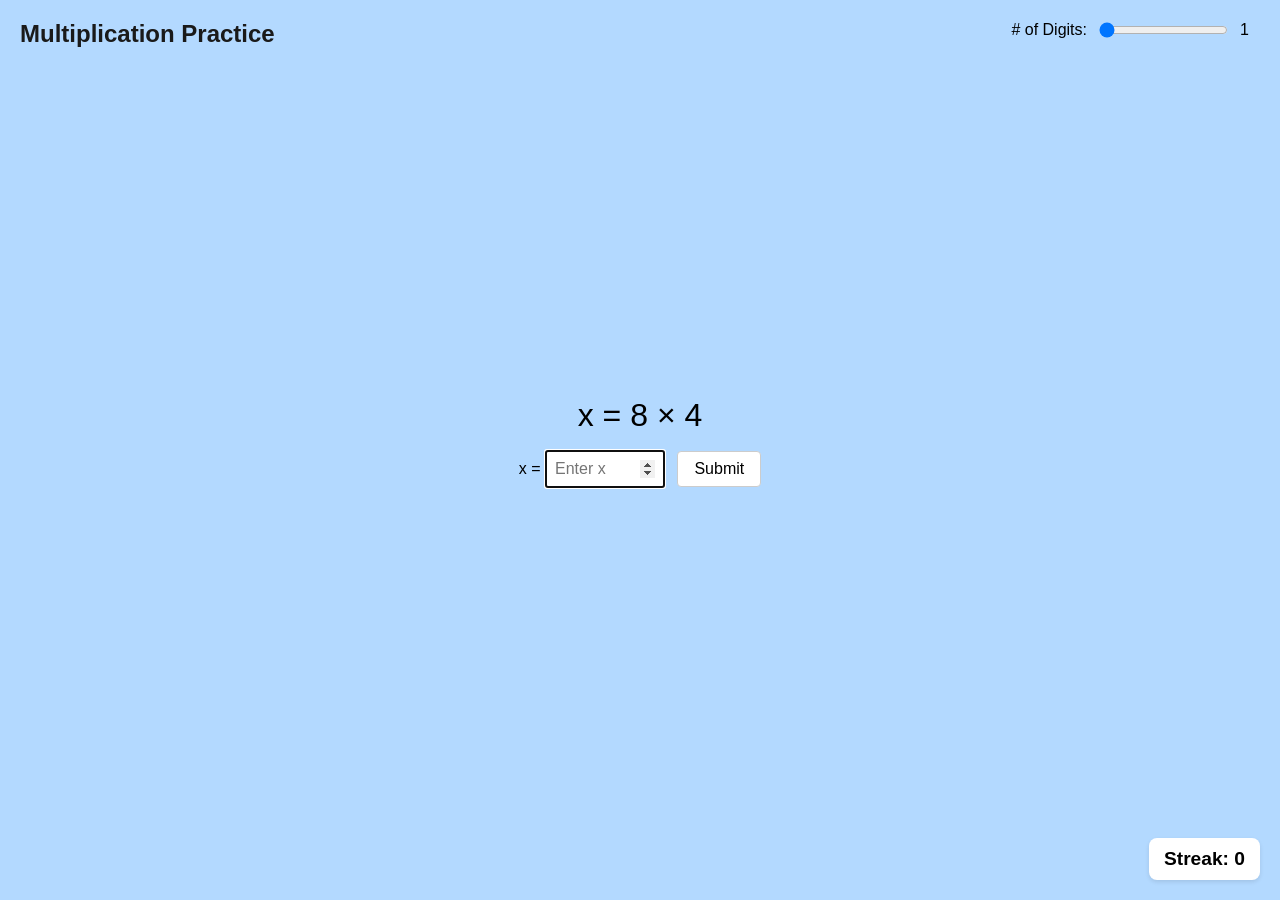
<file: math.html>
<!DOCTYPE html>
<html lang="en">
<head>
    <meta charset="UTF-8">
    <meta name="viewport" content="width=device-width, initial-scale=1.0">
    <title>Math Equation Page</title>
    <style>
        body {
            font-family: Arial, sans-serif;
            display: flex;
            justify-content: center;
            align-items: center;
            height: 100vh;
            margin: 0;
            background-color: #b3d9ff; /* Darker blue background */
        }
        .title {
            position: absolute;
            top: 20px;
            left: 20px;
            font-size: 1.5rem;
            font-weight: bold;
            color: #1a1a1a;
        }
        .slider-container {
            position: absolute;
            top: 20px;
            right: 20px;
            display: flex;
            align-items: center;
            gap: 10px;
        }
        .slider-label {
            font-size: 1rem;
            white-space: nowrap;
        }
        .slider-value {
            font-size: 1rem;
            min-width: 20px;
        }
        .streak-container {
            position: absolute;
            bottom: 20px;
            right: 20px;
            font-size: 1.2rem;
            font-weight: bold;
            background-color: white;
            padding: 10px 15px;
            border-radius: 8px;
            box-shadow: 0 2px 4px rgba(0,0,0,0.1);
        }
        .container {
            text-align: center;
        }
        .equation {
            font-size: 2rem;
            margin-bottom: 1rem;
        }
        input[type="number"] {
            font-size: 1rem;
            padding: 0.5rem;
            width: 100px;
            margin-right: 0.5rem;
        }
        button {
            font-size: 1rem;
            padding: 0.5rem 1rem;
            cursor: pointer;
            border: 1px solid #ccc;
            border-radius: 4px;
            background-color: white;
        }
        button:hover {
            background-color: #f0f0f0;
        }
        .feedback {
            margin-top: 1rem;
            font-size: 1.1rem;
            font-weight: bold;
        }
        .correct {
            color: green;
        }
        .incorrect {
            color: red;
        }
    </style>
</head>
<body>
    <div class="title">
        Multiplication Practice
    </div>

    <div class="slider-container">
        <span class="slider-label"># of Digits:</span>
        <input type="range" id="difficulty" min="1" max="4" value="1" step="1">
        <span id="sliderValue" class="slider-value">1</span>
    </div>
    
    <div class="container">
        <div class="equation">
            x = <span id="firstNumber">2</span> × <span id="secondNumber">5</span>
        </div>
        <label for="solution">x = </label>
        <input type="number" id="solution" placeholder="Enter x">
        <button type="button" onclick="checkAnswer()">Submit</button>
        <div id="feedback" class="feedback"></div>
    </div>

    <div class="streak-container">
        Streak: <span id="streakCount">0</span>
    </div>

    <script>
        let correctAnswer = 10; // Will be updated when generating new numbers
        let streak = 0;

        function updateStreak(isCorrect) {
            if (isCorrect) {
                streak++;
            } else {
                streak = 0;
            }
            document.getElementById('streakCount').textContent = streak;
        }

        function generateRandomNumber(digits) {
            const min = Math.pow(10, digits - 1);
            const max = Math.pow(10, digits) - 1;
            return Math.floor(Math.random() * (max - min + 1)) + min;
        }

        function generateNewEquation() {
            const digits = parseInt(document.getElementById('difficulty').value);
            
            // Generate two random numbers with the specified number of digits
            const num1 = generateRandomNumber(digits);
            const num2 = generateRandomNumber(digits);
            
            // Calculate the correct answer (product of the two numbers)
            correctAnswer = num1 * num2;
            
            // Update the display
            document.getElementById('firstNumber').textContent = num1;
            document.getElementById('secondNumber').textContent = num2;
            
            // Clear previous input and feedback
            document.getElementById('solution').value = '';
            document.getElementById('feedback').textContent = '';

            // Set focus to the input box
            document.getElementById('solution').focus();
        }
        
        // Update slider value display and generate new equation when slider changes
        const slider = document.getElementById('difficulty');
        const sliderValue = document.getElementById('sliderValue');
        
        slider.addEventListener('input', function() {
            sliderValue.textContent = this.value;
            generateNewEquation();
            // Reset streak when difficulty changes
            streak = 0;
            updateStreak(false);
        });

        function checkAnswer() {
            const input = document.getElementById('solution');
            const feedbackDiv = document.getElementById('feedback');
            
            // Get the value and convert it to a number
            const userAnswer = parseFloat(input.value);
            
            // Check if input is empty or not a number
            if (input.value === '' || isNaN(userAnswer)) {
                feedbackDiv.textContent = 'Please enter a valid number';
                feedbackDiv.className = 'feedback incorrect';
                updateStreak(false);
                return;
            }

            // Check if the answer is correct
            if (userAnswer === correctAnswer) {
                feedbackDiv.textContent = 'Correct! Well done!';
                feedbackDiv.className = 'feedback correct';
                updateStreak(true);
                
                // Set a short timeout to show the "Correct!" message before generating new problem
                setTimeout(() => {
                    generateNewEquation();
                }, 1000);
            } else {
                feedbackDiv.textContent = 'Incorrect. Try again!';
                feedbackDiv.className = 'feedback incorrect';
                updateStreak(false);
            }
        }

        // Add event listener for Enter key
        document.getElementById('solution').addEventListener('keypress', function(event) {
            if (event.key === 'Enter') {
                checkAnswer();
            }
        });

        // Prevent non-numeric input (including 'e' and special characters)
        document.getElementById('solution').addEventListener('keydown', function(event) {
            // Allow: backspace, delete, tab, escape, enter, decimal point
            if (event.key === 'Backspace' || 
                event.key === 'Delete' || 
                event.key === 'Tab' || 
                event.key === 'Escape' || 
                event.key === 'Enter' || 
                event.key === '.' || 
                event.key === '-' || 
                (event.key >= '0' && event.key <= '9')) {
                return true;
            }
            event.preventDefault();
            return false;
        });

        // Generate initial equation
        generateNewEquation();
    </script>
</body>
</html>
</file>
